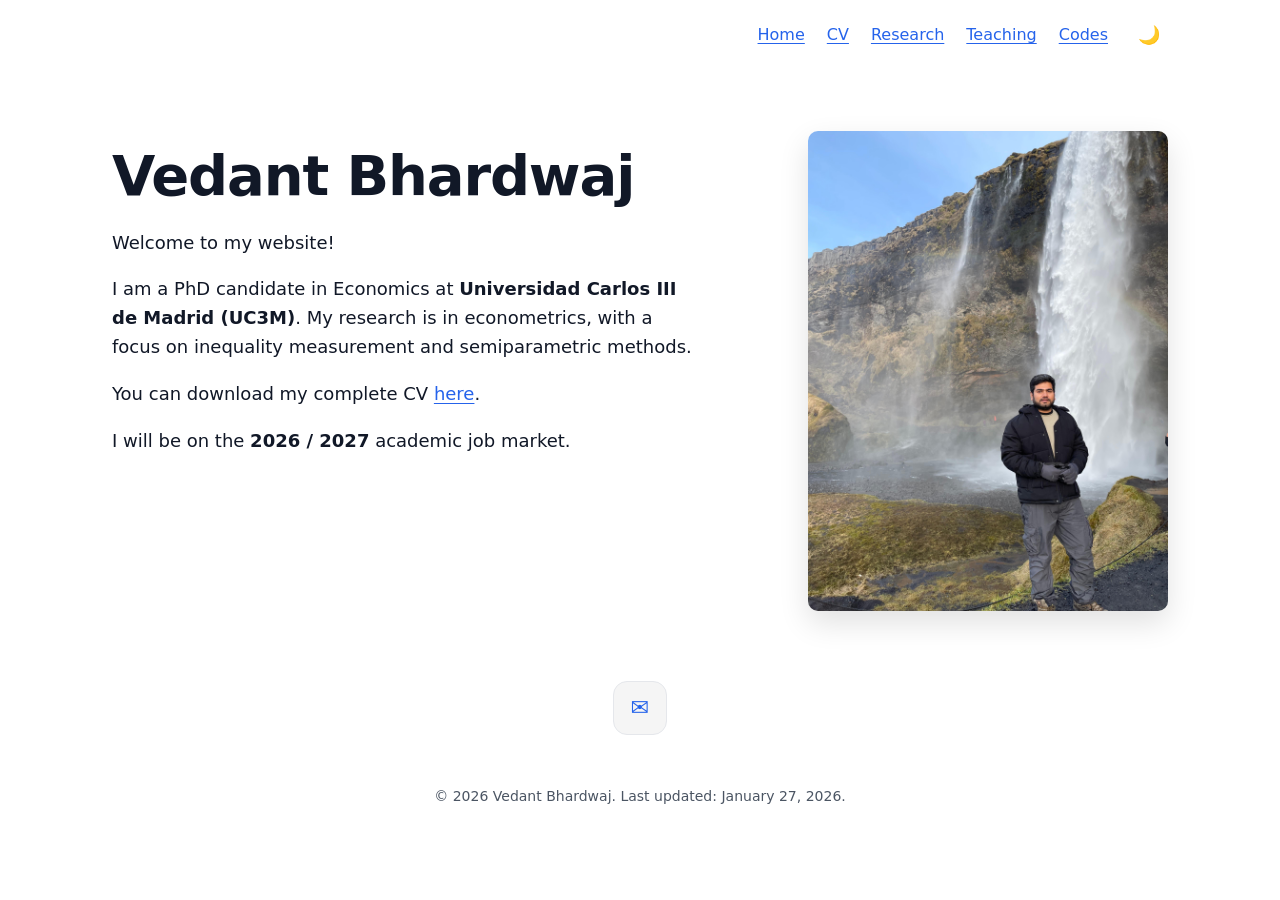
<file: index.html>
<!DOCTYPE html>
<html lang="en">
<head>
  <meta charset="UTF-8" />
  <meta name="viewport" content="width=device-width, initial-scale=1" />
  <title>Vedant Bhardwaj</title>
  <link rel="stylesheet" href="style.css" />
</head>
<body>

  <!-- NAV -->
  <header class="topbar">
    <nav class="nav">
      <div class="nav-right">
    <a href="index.html">Home</a>
    <a href="CV_Vedant_Bhardwaj.pdf">CV</a>
    <a href="research.html">Research</a>
    <a href="teaching.html">Teaching</a>
    <a href="code.html">Codes</a>
  <button id="themeToggle" class="iconbtn" aria-label="Toggle dark mode" title="Toggle theme">
    <span id="themeIcon" aria-hidden="true">🌙</span>
  </button>
      </div>
    </nav>
  </header>

  <!-- MAIN -->
  <main class="wrap">
    <section class="hero">
      <div class="hero-text">
        <h1 class="name">Vedant Bhardwaj</h1>
        <p class="welcome">Welcome to my website!</p>

        <p>
          I am a PhD candidate in Economics at <strong>Universidad Carlos III de Madrid (UC3M)</strong>.
          My research is in econometrics, with a focus on inequality measurement and semiparametric methods.
        </p>

        <p>
          You can download my complete CV <a href="CV_Vedant_Bhardwaj.pdf" target="_blank" rel="noopener">here</a>.
        </p>

        <p>
          I will be on the <strong>2026 / 2027</strong> academic job market.
        </p>
      </div>

      <div class="hero-photo">
        <img src="dp.jpeg" alt="Vedant Bhardwaj" />
      </div>
    </section>

    <!-- Center mail icon -->
    <div class="mail">
      <a class="mailbtn" href="mailto:vbhardwa@eco.uc3m.es" aria-label="Email Vedant">
        ✉️
      </a>
    </div>

    <footer class="footer">
      © <span id="year"></span> Vedant Bhardwaj. Last updated: January 27, 2026.
    </footer>
  </main>

  <script>
    // footer year
    document.getElementById("year").textContent = new Date().getFullYear();

    // theme toggle with persistence
    const root = document.documentElement;
    const btn = document.getElementById("themeToggle");
    const icon = document.getElementById("themeIcon");

    function setTheme(theme) {
      if (theme === "dark") {
        root.classList.add("dark");
        icon.textContent = "☀️";
      } else {
        root.classList.remove("dark");
        icon.textContent = "🌙";
      }
      localStorage.setItem("theme", theme);
    }

    // initialize theme
    const saved = localStorage.getItem("theme");
    const prefersDark = window.matchMedia && window.matchMedia("(prefers-color-scheme: dark)").matches;
    setTheme(saved ? saved : (prefersDark ? "dark" : "light"));

    btn.addEventListener("click", () => {
      const isDark = root.classList.contains("dark");
      setTheme(isDark ? "light" : "dark");
    });
  </script>

</body>
</html>
</body>
</html>
</file>
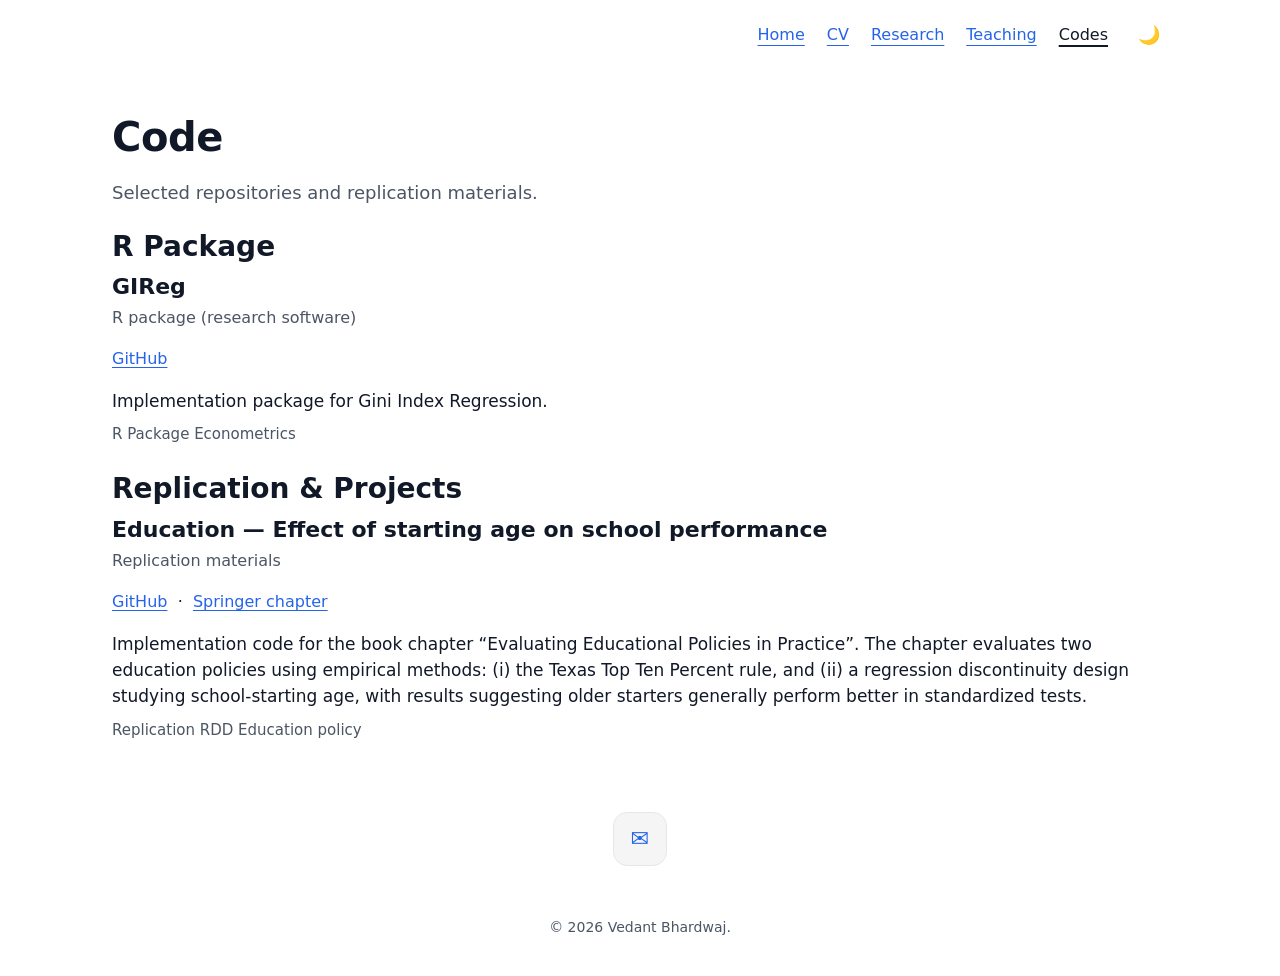
<file: code.html>
<!doctype html>
<html lang="en">
<head>
  <meta charset="utf-8" />
  <meta name="viewport" content="width=device-width,initial-scale=1" />
  <title>Code | Vedant Bhardwaj</title>
  <link rel="stylesheet" href="style.css" />
</head>
<body>
  <header class="topbar">
    <nav class="nav">
      <div class="nav-right">
        <a class="navlink" href="index.html">Home</a>
        <a class="navlink" href="CV_Vedant_Bhardwaj.pdf">CV</a>
        <a class="navlink" href="research.html">Research</a>
        <a class="navlink" href="teaching.html">Teaching</a>
        <a class="navlink active" href="code.html">Codes</a>
        <button id="themeToggle" class="iconbtn" aria-label="Toggle dark mode" title="Toggle theme">
          <span id="themeIcon" aria-hidden="true">🌙</span>
        </button>
      </div>
    </nav>
  </header>

  <main class="wrap page-narrow">
    <h1 class="page-title">Code</h1>
    <p class="page-intro">Selected repositories and replication materials.</p>

    <section class="code-block">
      <h2 class="section-heading">R Package</h2>
      <h3 class="item-title">GIReg</h3>
      <p class="item-meta">R package (research software)</p>
      <p><a href="https://github.com/Vedant-Bhardwaj/GIReg" target="_blank" rel="noopener">GitHub</a></p>
      <p class="item-desc">
        Implementation package for Gini Index Regression.
        
      </p>
      <p class="item-tag">R Package Econometrics</p>
    </section>

    <section class="code-block">
      <h2 class="section-heading">Replication &amp; Projects</h2>

      <h3 class="item-title">Education — Effect of starting age on school performance</h3>
      <p class="item-meta">Replication materials</p>
      <p>
        <a href="https://github.com/Vedant-Bhardwaj" target="_blank" rel="noopener">GitHub</a>
        &nbsp;·&nbsp;
        <a href="https://link.springer.com/" target="_blank" rel="noopener">Springer chapter</a>
      </p>
      <p class="item-desc">
        Implementation code for the book chapter “Evaluating Educational Policies in Practice”.
        The chapter evaluates two education policies using empirical methods:
        (i) the Texas Top Ten Percent rule, and (ii) a regression discontinuity design
        studying school-starting age, with results suggesting older starters generally
        perform better in standardized tests.
      </p>
      <p class="item-tag">Replication RDD Education policy</p>
    </section>

    <div class="mail">
      <a class="mailbtn" href="mailto:vedant.bhardwaj@uc3m.es" aria-label="Email">✉️</a>
    </div>

    <footer class="footer">
      © 2026 Vedant Bhardwaj.
    </footer>
  </main>

  <script>
    const root = document.documentElement;
    const btn = document.getElementById("themeToggle");
    const icon = document.getElementById("themeIcon");
    const saved = localStorage.getItem("theme");
    if (saved === "dark") root.classList.add("dark");
    icon.textContent = root.classList.contains("dark") ? "☀️" : "🌙";

    btn?.addEventListener("click", () => {
      root.classList.toggle("dark");
      const dark = root.classList.contains("dark");
      localStorage.setItem("theme", dark ? "dark" : "light");
      icon.textContent = dark ? "☀️" : "🌙";
    });
  </script>
</body>
</html>
</file>
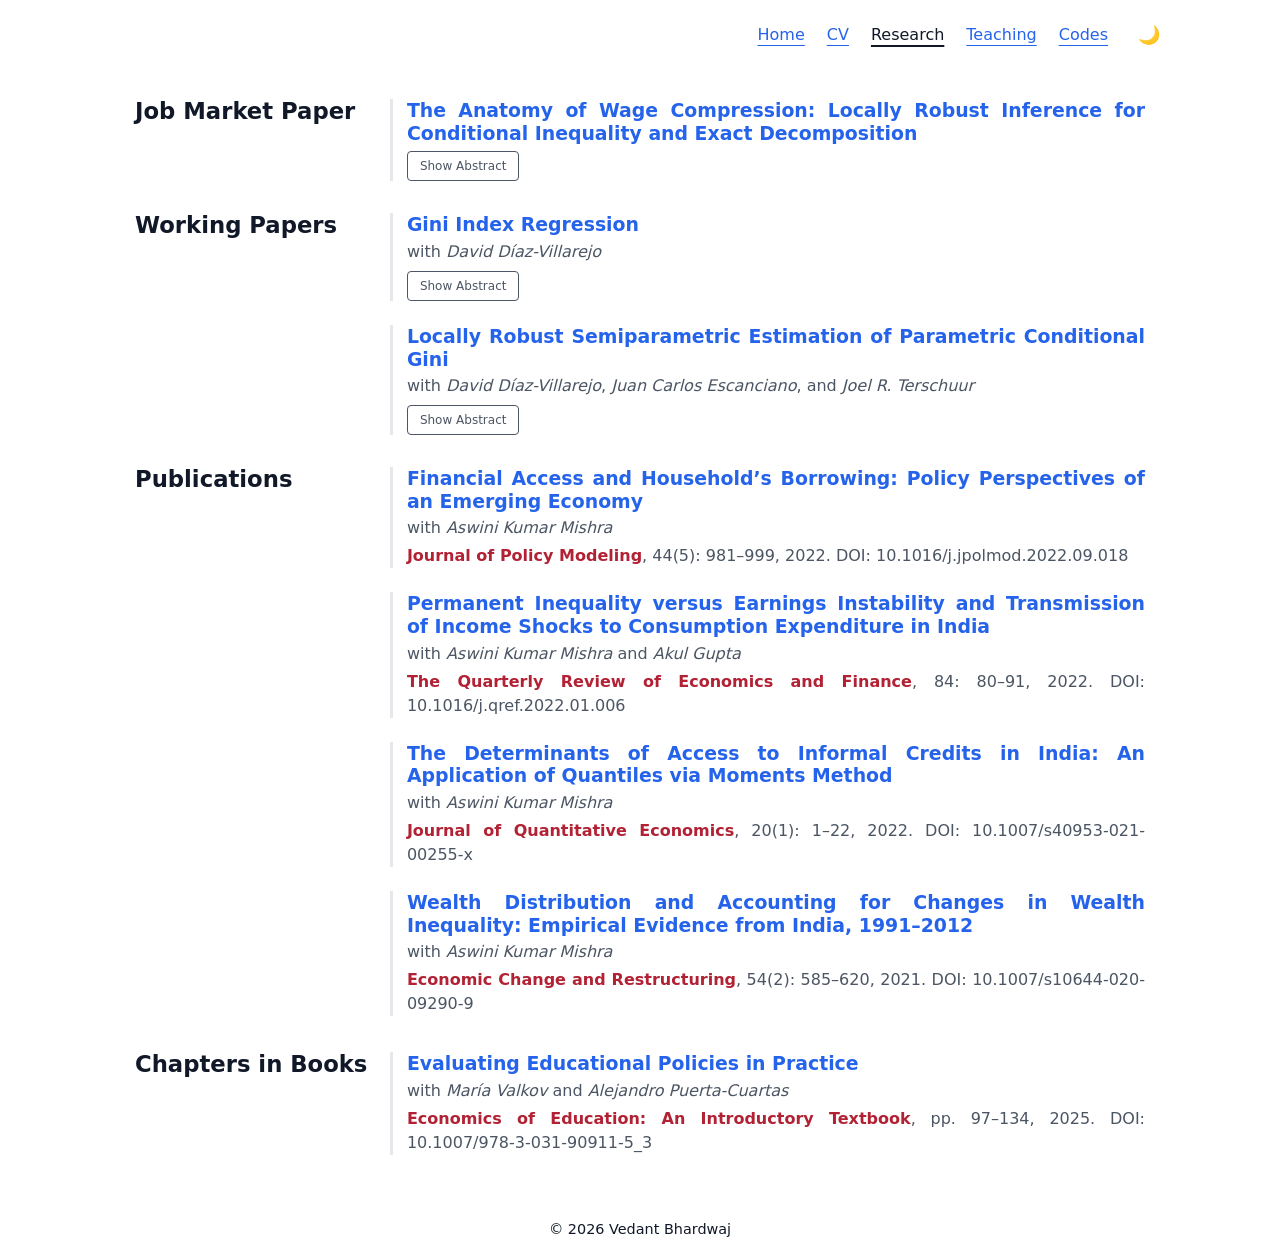
<file: research.html>
<!doctype html>
<html lang="en">
<head>
  <meta charset="utf-8" />
  <meta name="viewport" content="width=device-width, initial-scale=1" />
  <meta name="description" content="Research and publications by Vedant Bhardwaj" />
  <title>Research | Vedant Bhardwaj</title>
  <link rel="stylesheet" href="style.css" />
  <style>
    /* All research paper titles use the same blue as the original publication links.
       Preserve the website's existing font, font size, and weight. */
    .research-body .section-content .research-item > h2,
    .research-body .section-content .research-item > h2 > a,
    .research-body .section-content .research-item > h2 > a:visited,
    .research-body .section-content .research-item > h2 > a:hover,
    .research-body .section-content .research-item > h2 > a:focus {
      color: #2563eb !important;
      text-decoration: none !important;
    }
  </style>
</head>
<body class="research-body">
<header class="topbar">
  <nav class="nav" aria-label="Primary navigation">
    <div class="nav-right">
      <a class="navlink" href="index.html">Home</a>
      <a class="navlink" href="CV_Vedant_Bhardwaj.pdf">CV</a>
      <a class="navlink active" href="research.html" aria-current="page">Research</a>
      <a class="navlink" href="teaching.html">Teaching</a>
      <a class="navlink" href="code.html">Codes</a>
      <button id="themeToggle" class="iconbtn" aria-label="Toggle dark mode" title="Toggle theme">
        <span id="themeIcon" aria-hidden="true">🌙</span>
      </button>
    </div>
  </nav>
</header>

<main class="site-wrap">
  <section class="research-row" aria-labelledby="job-market-paper-heading">
    <div class="section-label">
      <h1 id="job-market-paper-heading">Job Market Paper</h1>
    </div>
    <div class="section-content">
      <article class="research-item">
        <h2><a href="Job_Market_Paper_Vedant_Bhardwaj.pdf" target="_blank" rel="noopener noreferrer">The Anatomy of Wage Compression: Locally Robust Inference for Conditional Inequality and Exact Decomposition</a></h2>
        <details class="abstract-toggle">
          <summary>
            <span class="show-label">Show Abstract</span>
            <span class="hide-label">Hide Abstract</span>
          </summary>
          <div class="abstract">
            An aggregate decline in wage inequality does not reveal whether wages converged across worker types or became more equal among comparable workers. I develop locally robust estimation and inference for the exact within–between decomposition and conditional inequality based on the Theil index, accommodating high-dimensional worker, job, and employer characteristics through machine-learning first stages. Using Portuguese matched employer–employee data (2011–2019), a period of substantial minimum-wage increases, I find that the decline is concentrated in the between component and almost entirely captured by worker and job characteristics. Despite a nearly unchanged aggregate within component, conditional inequality falls among non-college workers at more exposed employers, while college-educated men show little comparable decline.          </div>
        </details>
      </article>
    </div>
  </section>

  <section class="research-row" aria-labelledby="working-papers-heading">
    <div class="section-label">
      <h1 id="working-papers-heading">Working Papers</h1>
    </div>
    <div class="section-content">
      <article class="research-item">
        <h2><a href="GIR.pdf" target="_blank" rel="noopener noreferrer">Gini Index Regression</a></h2>
        <p class="small-meta authors">with <span class="coauthor">David Díaz-Villarejo</span></p>
        <details class="abstract-toggle">
          <summary><span class="show-label">Show Abstract</span><span class="hide-label">Hide Abstract</span></summary>
          <div class="abstract">
            We propose a parametric model for the conditional Gini index, in the spirit of mean and quantile regression. We derive the moment condition for a general parametric specification and develop the econometric theory for the linear case: identification results, including under model misspecification, a loss function for the conditional Gini index, an R<sup>2</sup>-type goodness-of-fit measure, a Gini Index Regression (GIR) estimator, and bootstrap-based inference. An empirical application to U.S. labor market data reveals substantially higher inequality among non-union workers and shows that, among the college-educated and controlling for characteristics, occupation, and industry, inequality is modest at labor market entry — consistent with the skill-biased technical change hypothesis — but rises sharply with experience.
          </div>
        </details>
      </article>

      <article class="research-item">
        <h2>Locally Robust Semiparametric Estimation of Parametric Conditional Gini</h2>
        <p class="small-meta authors">with <span class="coauthor">David Díaz-Villarejo</span>, <span class="coauthor">Juan Carlos Escanciano</span>, and <span class="coauthor">Joel R. Terschuur</span></p>
        <details class="abstract-toggle">
          <summary><span class="show-label">Show Abstract</span><span class="hide-label">Hide Abstract</span></summary>
          <div class="abstract">
            We derive the influence functions for functionals of conditional distributions to propose locally robust estimation and inference for Gini Index Regression (GIR) models. We consider three alternative model specifications as leading examples, and the resulting procedures are robust to first-stage, nonparametric kernel estimation of the conditional distribution function. We illustrate our theoretical findings via Monte Carlo experiments and an empirical application.
          </div>
        </details>
      </article>
    </div>
  </section>

  <!-- <section class="research-row" aria-labelledby="work-progress-heading">
    <div class="section-label"><h1 id="work-progress-heading">Work in Progress</h1></div>
    <div class="section-content">
      <article class="research-item">
        <h2>Gini Index Regression</h2>
        <p class="small-meta authors">with <span class="coauthor">David Díaz-Villarejo</span></p>
        <details class="abstract-toggle">
          <summary><span class="show-label">Show Abstract</span><span class="hide-label">Hide Abstract</span></summary>
          <div class="abstract">
            We propose a parametric model for the conditional Gini index, in the spirit of mean and quantile regression. We derive the moment condition for a general parametric specification and develop the econometric theory for the linear case: identification results, including under model misspecification, a loss function for the conditional Gini index, an R<sup>2</sup>-type goodness-of-fit measure, a Gini Index Regression (GIR) estimator, and bootstrap-based inference. An empirical application to U.S. labor market data reveals substantially higher inequality among non-union workers and shows that, among the college-educated and controlling for characteristics, occupation, and industry, inequality is modest at labor market entry — consistent with the skill-biased technical change hypothesis — but rises sharply with experience.
          </div>
        </details>
      </article>
    </div>
  </section> -->

  <section class="research-row publications-row" aria-labelledby="publications-heading">
    <div class="section-label"><h1 id="publications-heading">Publications</h1></div>
    <div class="section-content">
      <article class="research-item publication">
        <h2><a href="https://doi.org/10.1016/j.jpolmod.2022.09.018" target="_blank" rel="noopener">Financial Access and Household’s Borrowing: Policy Perspectives of an Emerging Economy</a></h2>
        <p class="small-meta authors">with <span class="coauthor">Aswini Kumar Mishra</span></p>
        <p class="small-meta"><span class="journal">Journal of Policy Modeling</span>, 44(5): 981–999, 2022. DOI: 10.1016/j.jpolmod.2022.09.018</p>
      </article>
      <article class="research-item publication">
        <h2><a href="https://doi.org/10.1016/j.qref.2022.01.006" target="_blank" rel="noopener">Permanent Inequality versus Earnings Instability and Transmission of Income Shocks to Consumption Expenditure in India</a></h2>
        <p class="small-meta authors">with <span class="coauthor">Aswini Kumar Mishra</span> and <span class="coauthor">Akul Gupta</span></p>
        <p class="small-meta"><span class="journal">The Quarterly Review of Economics and Finance</span>, 84: 80–91, 2022. DOI: 10.1016/j.qref.2022.01.006</p>
      </article>
      <article class="research-item publication">
        <h2><a href="https://doi.org/10.1007/s40953-021-00255-x" target="_blank" rel="noopener">The Determinants of Access to Informal Credits in India: An Application of Quantiles via Moments Method</a></h2>
        <p class="small-meta authors">with <span class="coauthor">Aswini Kumar Mishra</span></p>
        <p class="small-meta"><span class="journal">Journal of Quantitative Economics</span>, 20(1): 1–22, 2022. DOI: 10.1007/s40953-021-00255-x</p>
      </article>
      <!-- <article class="research-item publication">
        <h2><a href="https://doi.org/10.1109/IRTM54583.2022.9791714" target="_blank" rel="noopener">Forecasting GDP per Capita of OECD Countries Using Machine Learning and Deep Learning Models</a></h2>
        <p class="small-meta authors">with <span class="coauthor">Param Bhavsar</span> and <span class="coauthor">Debasis Patnaik</span></p>
        <p class="small-meta"><span class="journal">2022 Interdisciplinary Research in Technology and Management (IRTM)</span>, pp. 1–6, 2022. DOI: 10.1109/IRTM54583.2022.9791714</p>
      </article> -->
      <article class="research-item publication">
        <h2><a href="https://doi.org/10.1007/s10644-020-09290-9" target="_blank" rel="noopener">Wealth Distribution and Accounting for Changes in Wealth Inequality: Empirical Evidence from India, 1991–2012</a></h2>
        <p class="small-meta authors">with <span class="coauthor">Aswini Kumar Mishra</span></p>
        <p class="small-meta"><span class="journal">Economic Change and Restructuring</span>, 54(2): 585–620, 2021. DOI: 10.1007/s10644-020-09290-9</p>
      </article>
      <!-- <article class="research-item publication">
        <h2><a href="https://doi.org/10.1108/IJSE-07-2020-0458" target="_blank" rel="noopener">Welfare Implications of Segregation of Social and Religious Groups in India: Analyzing from Wealth Perspectives</a></h2>
        <p class="small-meta authors">with <span class="coauthor">Aswini Kumar Mishra</span></p>
        <p class="small-meta"><span class="journal">International Journal of Social Economics</span>, 48(3): 492–512, 2021. DOI: 10.1108/IJSE-07-2020-0458</p>
      </article> -->
    </div>
  </section>

  <section class="research-row publications-row" aria-labelledby="chapters-heading">
    <div class="section-label"><h1 id="chapters-heading">Chapters in Books</h1></div>
    <div class="section-content">
      <article class="research-item publication">
        <h2><a href="https://doi.org/10.1007/978-3-031-90911-5_3" target="_blank" rel="noopener">Evaluating Educational Policies in Practice</a></h2>
        <p class="small-meta authors">with <span class="coauthor">María Valkov</span> and <span class="coauthor">Alejandro Puerta-Cuartas</span></p>
        <p class="small-meta"><span class="journal">Economics of Education: An Introductory Textbook</span>, pp. 97–134, 2025. DOI: 10.1007/978-3-031-90911-5_3</p>
      </article>
      <!-- <article class="research-item publication">
        <h2><a href="https://doi.org/10.1007/978-3-030-60008-2_7" target="_blank" rel="noopener">How Do Household and Spatial Factors Matter While Examining Inequality in Credit Availability? Evidence from an Emerging Economy</a></h2>
        <p class="small-meta authors">with <span class="coauthor">Aswini Kumar Mishra</span></p>
        <p class="small-meta"><span class="journal">The Financial Landscape of Emerging Economies</span>, pp. 79–110, 2020. DOI: 10.1007/978-3-030-60008-2_7</p>
      </article> -->
    </div>
  </section>
</main>

<footer class="research-footer">© 2026 Vedant Bhardwaj</footer>
<script>
  const root = document.documentElement;
  const btn = document.getElementById("themeToggle");
  const icon = document.getElementById("themeIcon");
  const saved = localStorage.getItem("theme");
  if (saved === "dark") root.classList.add("dark");
  icon.textContent = root.classList.contains("dark") ? "☀️" : "🌙";
  btn?.addEventListener("click", () => {
    root.classList.toggle("dark");
    const dark = root.classList.contains("dark");
    localStorage.setItem("theme", dark ? "dark" : "light");
    icon.textContent = dark ? "☀️" : "🌙";
  });
</script>
</body>
</html>
</file>
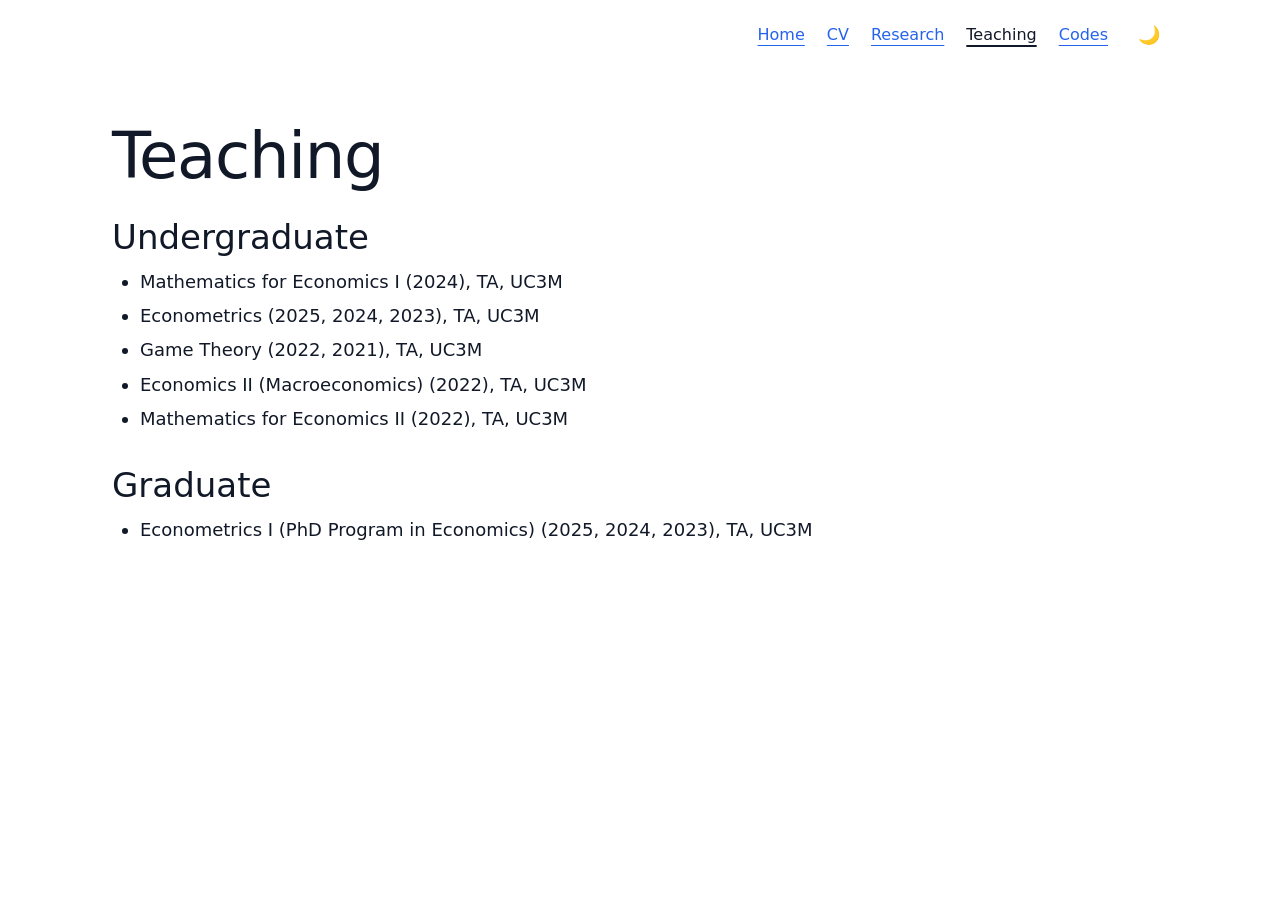
<file: teaching.html>
<!doctype html>
<html lang="en">
<head>
  <meta charset="utf-8" />
  <meta name="viewport" content="width=device-width,initial-scale=1" />
  <title>Teaching | Vedant Bhardwaj</title>
  <link rel="stylesheet" href="style.css" />
</head>
<body>
  <!-- Top Navigation (same structure as home page) -->
  <header class="topbar">
    <nav class="nav">
      <div class="nav-right">
        <a class="navlink" href="index.html">Home</a>
        <a class="navlink" href="CV_Vedant_Bhardwaj.pdf">CV</a>
        <a class="navlink" href="research.html">Research</a>
        <a class="navlink active" href="teaching.html">Teaching</a>
        <a class="navlink" href="code.html">Codes</a>
        <button id="themeToggle" class="iconbtn" aria-label="Toggle dark mode" title="Toggle theme">
          <span id="themeIcon" aria-hidden="true">🌙</span>
        </button>
      </div>
    </nav>
  </header>

  <!-- Teaching content -->
  <main class="wrap teaching-wrap">
    <h1 class="teaching-title">Teaching</h1>

    <section class="teach-section">
      <h2 class="teach-subtitle">Undergraduate</h2>
      <ul class="teach-list">
        <li>Mathematics for Economics I (2024), TA, UC3M</li>
        <li>Econometrics (2025, 2024, 2023), TA, UC3M</li>
        <li>Game Theory (2022, 2021), TA, UC3M</li>
        <li>Economics II (Macroeconomics) (2022), TA, UC3M</li>
        <li>Mathematics for Economics II (2022), TA, UC3M</li>
      </ul>
    </section>

    <section class="teach-section">
      <h2 class="teach-subtitle">Graduate</h2>
      <ul class="teach-list">
        <li>Econometrics I (PhD Program in Economics) (2025, 2024, 2023), TA, UC3M</li>
      </ul>
    </section>
  </main>

  <script>
    // Optional: keep only if you already use the same theme script on other pages
    const root = document.documentElement;
    const btn = document.getElementById("themeToggle");
    const icon = document.getElementById("themeIcon");
    const saved = localStorage.getItem("theme");
    if (saved === "dark") root.classList.add("dark");
    icon.textContent = root.classList.contains("dark") ? "☀️" : "🌙";

    btn?.addEventListener("click", () => {
      root.classList.toggle("dark");
      const dark = root.classList.contains("dark");
      localStorage.setItem("theme", dark ? "dark" : "light");
      icon.textContent = dark ? "☀️" : "🌙";
    });
  </script>
</body>
</html>
</file>
<file: style.css>
/* ====== Base / Theme ====== */
:root{
  --bg: #ffffff;
  --text: #111827;
  --muted: #4b5563;
  --link: #2563eb;
  --link-hover: #1d4ed8;
  --border: #e5e7eb;
  --shadow: 0 12px 30px rgba(0,0,0,0.12);
  --card: #ffffff;
  --abstract-bg: #f4f4f4;
  --abstract-border: #d9d9d9;
  --author: #737373;
}

:root.dark{
  --bg: #0b1220;
  --text: #e5e7eb;
  --muted: #a1a1aa;
  --link: #60a5fa;
  --link-hover: #93c5fd;
  --border: rgba(255,255,255,0.14);
  --shadow: 0 14px 38px rgba(0,0,0,0.5);
  --card: #0f172a;
  --abstract-bg: #111827;
  --abstract-border: #334155;
  --author: #a3a3a3;
}

*{ box-sizing: border-box; }

html, body{
  margin: 0;
  padding: 0;
  background: var(--bg);
  color: var(--text);
  font-family: ui-sans-serif, system-ui, -apple-system, Segoe UI, Roboto, Helvetica, Arial, "Apple Color Emoji","Segoe UI Emoji";
  line-height: 1.6;
}

/* ====== Topbar Nav (shared across all pages) ====== */
.topbar{
  position: sticky;
  top: 0;
  background: var(--bg);
  border-bottom: 1px solid transparent;
  z-index: 10;
}

.nav{
  max-width: 1100px;
  margin: 0 auto;
  padding: 18px 22px;
  display: flex;
  justify-content: flex-end;
}

.nav-right{
  display: flex;
  align-items: center;
  gap: 22px;
}

.navlink{
  color: var(--link);
  text-decoration: underline;
  text-underline-offset: 5px;
  text-decoration-thickness: 1px;
  font-size: 16px;
  line-height: 1;
}

.navlink:hover{ color: var(--link-hover); }

.navlink.active{
  color: var(--text);
  text-decoration: underline;
  text-underline-offset: 5px;
  text-decoration-thickness: 2px;
}

.iconbtn{
  border: none;
  background: transparent;
  cursor: pointer;
  font-size: 18px;
  padding: 6px 8px;
  border-radius: 10px;
}

.iconbtn:hover{ background: rgba(127,127,127,0.10); }

/* ====== Layout ====== */
.wrap{
  max-width: 1100px;
  margin: 0 auto;
  padding: 40px 22px 28px;
}

.hero{
  display: grid;
  grid-template-columns: 1.35fr 0.95fr;
  gap: 64px;
  align-items: start;
  margin-top: 20px;
}

.name{
  font-size: 56px;
  letter-spacing: -0.02em;
  margin: 0 0 8px 0;
  font-weight: 800;
}

.welcome{
  margin: 0 0 26px 0;
  color: var(--muted);
  font-size: 18px;
}

.hero-text p{
  margin: 0 0 18px 0;
  font-size: 18px;
  color: var(--text);
}

.hero-text strong{ font-weight: 700; }

a{
  color: var(--link);
  text-decoration: underline;
  text-underline-offset: 3px;
}

a:hover{ color: var(--link-hover); }

.hero-photo img{
  width: 100%;
  max-width: 360px;
  display: block;
  margin-left: auto;
  border-radius: 10px;
  box-shadow: var(--shadow);
  background: var(--card);
}

/* ====== Center mail icon ====== */
.mail{
  display: flex;
  justify-content: center;
  margin: 70px 0 28px;
}

.mailbtn{
  width: 54px;
  height: 54px;
  display: grid;
  place-items: center;
  border-radius: 14px;
  border: 1px solid var(--border);
  text-decoration: none;
  font-size: 22px;
  background: rgba(127,127,127,0.08);
}

.mailbtn:hover{ background: rgba(127,127,127,0.14); }

/* ====== Footer ====== */
.footer{
  text-align: center;
  color: var(--muted);
  font-size: 14px;
  padding: 22px 0 10px;
}

/* ====== Teaching page ====== */
.teaching-wrap{
  padding-top: 46px;
  padding-bottom: 40px;
}

.teaching-title{
  font-size: 64px;
  letter-spacing: -0.02em;
  font-weight: 400;
  margin: 6px 0 28px 0;
  line-height: 1.05;
}

.teach-section{ margin: 0 0 34px 0; }

.teach-subtitle{
  font-size: 34px;
  font-weight: 400;
  margin: 0 0 12px 0;
  line-height: 1.15;
}

.teach-list{
  margin: 0;
  padding-left: 28px;
}

.teach-list li{
  margin: 8px 0;
  font-size: 18px;
  line-height: 1.45;
  color: var(--text);
}

.teach-badge{
  display: inline-block;
  margin-left: 10px;
  padding: 2px 10px;
  border-radius: 999px;
  font-size: 12px;
  border: 1px solid var(--border);
  background: rgba(127,127,127,0.08);
  color: var(--muted);
}

/* ====== Shared inner pages (Code / Research / Teaching) ====== */
.page-narrow{ max-width: 1100px; }

.page-title{
  font-size: 40px;
  line-height: 1.1;
  letter-spacing: -0.01em;
  margin: 4px 0 20px;
  font-weight: 700;
  color: var(--text);
}

.page-intro{
  margin: 0 0 22px;
  color: var(--muted);
  font-size: 18px;
}

/* ====== Code page ====== */
.code-block{ margin: 0 0 26px; }

.section-heading{
  margin: 0 0 10px;
  font-size: 28px;
  line-height: 1.2;
  font-weight: 700;
  color: var(--text);
}

.item-title{
  margin: 8px 0 4px;
  font-size: 22px;
  line-height: 1.25;
  font-weight: 700;
  color: var(--text);
}

.item-meta{
  margin: 0 0 8px;
  color: var(--muted);
  font-size: 16px;
}

.item-desc{
  margin: 10px 0 8px;
  color: var(--text);
  font-size: 17px;
  line-height: 1.55;
}

.item-tag{
  margin: 6px 0 0;
  color: var(--muted);
  font-size: 15px;
}

/* ====== Research page ====== */
.research-page .page-title{ margin-bottom: 30px; }

.research-section{ margin: 0 0 46px; }

.research-heading{
  margin: 0 0 18px;
  font-size: 30px;
  line-height: 1.15;
  font-weight: 700;
  color: var(--text);
}

.paper-entry{ margin: 0; }

.paper-title{
  margin: 0 0 4px;
  font-size: 24px;
  line-height: 1.3;
  font-weight: 750;
  color: var(--text);
}

.paper-authors{
  margin: 4px 0 24px;
  color: var(--author);
  font-size: 22px;
  line-height: 1.45;
  font-weight: 400;
  font-style: italic;
}

.abstract-details summary{
  display: inline-flex;
  align-items: center;
  gap: 7px;
  padding: 6px 18px;
  border: 1px solid var(--border);
  border-radius: 8px;
  color: var(--link);
  background: var(--bg);
  cursor: pointer;
  font-size: 17px;
  font-weight: 650;
  line-height: 1.5;
  list-style: none;
  user-select: none;
}

.abstract-details summary::-webkit-details-marker{ display: none; }

.abstract-details summary::after{
  content: "▾";
  font-size: 12px;
  transform: rotate(-90deg);
  transition: transform 160ms ease;
}

.abstract-details[open] summary::after{ transform: rotate(0deg); }

.abstract-details summary:hover{
  color: var(--link-hover);
  border-color: var(--link);
}

.abstract-card{
  margin-top: 24px;
  padding: 20px 22px;
  border: 1px solid var(--abstract-border);
  border-radius: 10px;
  background: var(--abstract-bg);
  color: var(--text);
  font-size: 18px;
  line-height: 1.65;
}

.abstract-card p{ margin: 0; }

/* ====== Responsive ====== */
@media (max-width: 900px){
  .nav{ padding: 14px 16px; }

  .nav-right{
    gap: 14px;
    flex-wrap: wrap;
    justify-content: flex-end;
  }

  .navlink{
    font-size: 15px;
    text-underline-offset: 4px;
  }

  .hero{
    grid-template-columns: 1fr;
    gap: 28px;
  }

  .hero-photo img{
    margin: 0;
    max-width: 380px;
  }

  .name{ font-size: 44px; }

  .teaching-wrap{ padding-top: 28px; }
  .teaching-title{ font-size: 48px; margin-bottom: 20px; }
  .teach-subtitle{ font-size: 28px; }
  .teach-list li{ font-size: 17px; }

  .page-title{ font-size: 34px; }
  .section-heading{ font-size: 24px; }
  .item-title{ font-size: 20px; }
  .research-heading{ font-size: 27px; }
  .paper-title{ font-size: 21px; }
  .paper-authors{ font-size: 19px; }
  .abstract-card{ font-size: 17px; padding: 18px; }
}

@media (max-width: 560px){
  .wrap{ padding: 28px 16px 24px; }
  .research-section{ margin-bottom: 38px; }
  .abstract-card{ line-height: 1.58; }
}

/* ====== Ramos-style research page ====== */
.research-body{
  --research-page: var(--bg);
  --research-ink: var(--text);
  --research-meta: var(--muted);
  --research-link: var(--link);
  --research-link-hover: var(--link-hover);
  --research-abstract: var(--abstract-bg);
  --research-journal: #b22234;
  margin: 0;
  min-height: 100vh;
  background: var(--research-page);
  color: var(--research-ink);
  font-family: ui-sans-serif, system-ui, -apple-system, Segoe UI, Roboto, Helvetica, Arial, "Apple Color Emoji","Segoe UI Emoji";
  font-size: 1.06rem;
  line-height: 1.5;
  text-align: justify;
}

.research-body .site-wrap a{ color: var(--research-link); text-decoration: none; }
.research-body .site-wrap a:hover{ color: var(--research-link-hover); text-decoration: underline; }

:root.dark .research-body{ --research-journal: #fb7185; }

.research-body .site-wrap{
  width: 100%;
  max-width: 1050px;
  margin: 0 auto;
  padding: 24px 16px 16px;
}

.research-body .research-row{ display: flex; flex-wrap: wrap; margin: 0 0 24px; }

.research-body .section-label{
  display: flex;
  align-items: flex-start;
  flex: 0 0 auto;
  width: 25%;
  padding: 4px;
}

.research-body .section-content{ flex: 0 0 auto; width: 75%; padding: 4px; }

.research-body .section-label h1{
  margin: 0;
  color: var(--research-ink);
  font-size: 1.42rem;
  font-weight: 600;
  line-height: 1.1;
}

.research-body .research-item{
  margin: 0 0 24px;
  padding-left: 0.9rem;
  border-left: 3px solid var(--border);
}

.research-body .research-item:last-child{ margin-bottom: 0; }

.research-body .research-item h2{
  margin: 0 0 4px;
  color: var(--research-ink);
  font-size: 1.18rem;
  font-weight: 600;
  line-height: 1.2;
}

.research-body .research-item h2 a{ color: var(--research-link); text-decoration: none; }
.research-body .research-item h2 a:hover{ color: var(--research-link-hover); text-decoration: underline; }

.research-body .small-meta{
  margin: 4px 0;
  color: var(--research-meta);
  font-size: 1rem;
  line-height: 1.5;
}

.research-body .coauthor{ font-style: italic; }
.research-body .journal{ color: var(--research-journal); font-weight: 600; }
.research-body .abstract-toggle{ margin-top: 7px; }

.research-body .abstract-toggle summary{
  display: inline-block;
  padding: 5px 12px;
  border: 1px solid var(--muted);
  border-radius: 4px;
  background: transparent;
  color: var(--muted);
  cursor: pointer;
  font-size: 12px;
  line-height: 18px;
  list-style: none;
  user-select: none;
}

.research-body .abstract-toggle summary::-webkit-details-marker{ display: none; }
.research-body .abstract-toggle summary:hover{ background: var(--muted); color: var(--bg); }
.research-body .hide-label{ display: none; }
.research-body .abstract-toggle[open] .show-label{ display: none; }
.research-body .abstract-toggle[open] .hide-label{ display: inline; }

.research-body .abstract{
  margin-top: 0.6rem;
  padding: 0.85rem 0.95rem;
  border: 1px solid var(--abstract-border);
  border-left: 3px solid var(--author);
  border-radius: 6px;
  background: var(--research-abstract);
  color: var(--research-ink);
  font-size: 0.92rem;
  font-style: italic;
  line-height: 1.5;
  text-align: justify;
}

.research-body .abstract-toggle:not([open]) .abstract{ display: none; }
.research-body .abstract-toggle[open] .abstract{ display: block; }

.research-body .research-footer{
  padding: 16px 0;
  color: var(--research-ink);
  font-size: 0.9rem;
  text-align: center;
}

@media (max-width: 767.98px){
  .research-body .section-label,
  .research-body .section-content{ width: 100%; }
  .research-body .section-label{ margin-bottom: 10px; }
}

@media (max-width: 440px){
  .research-body{ font-size: 1rem; }
}
</file>
